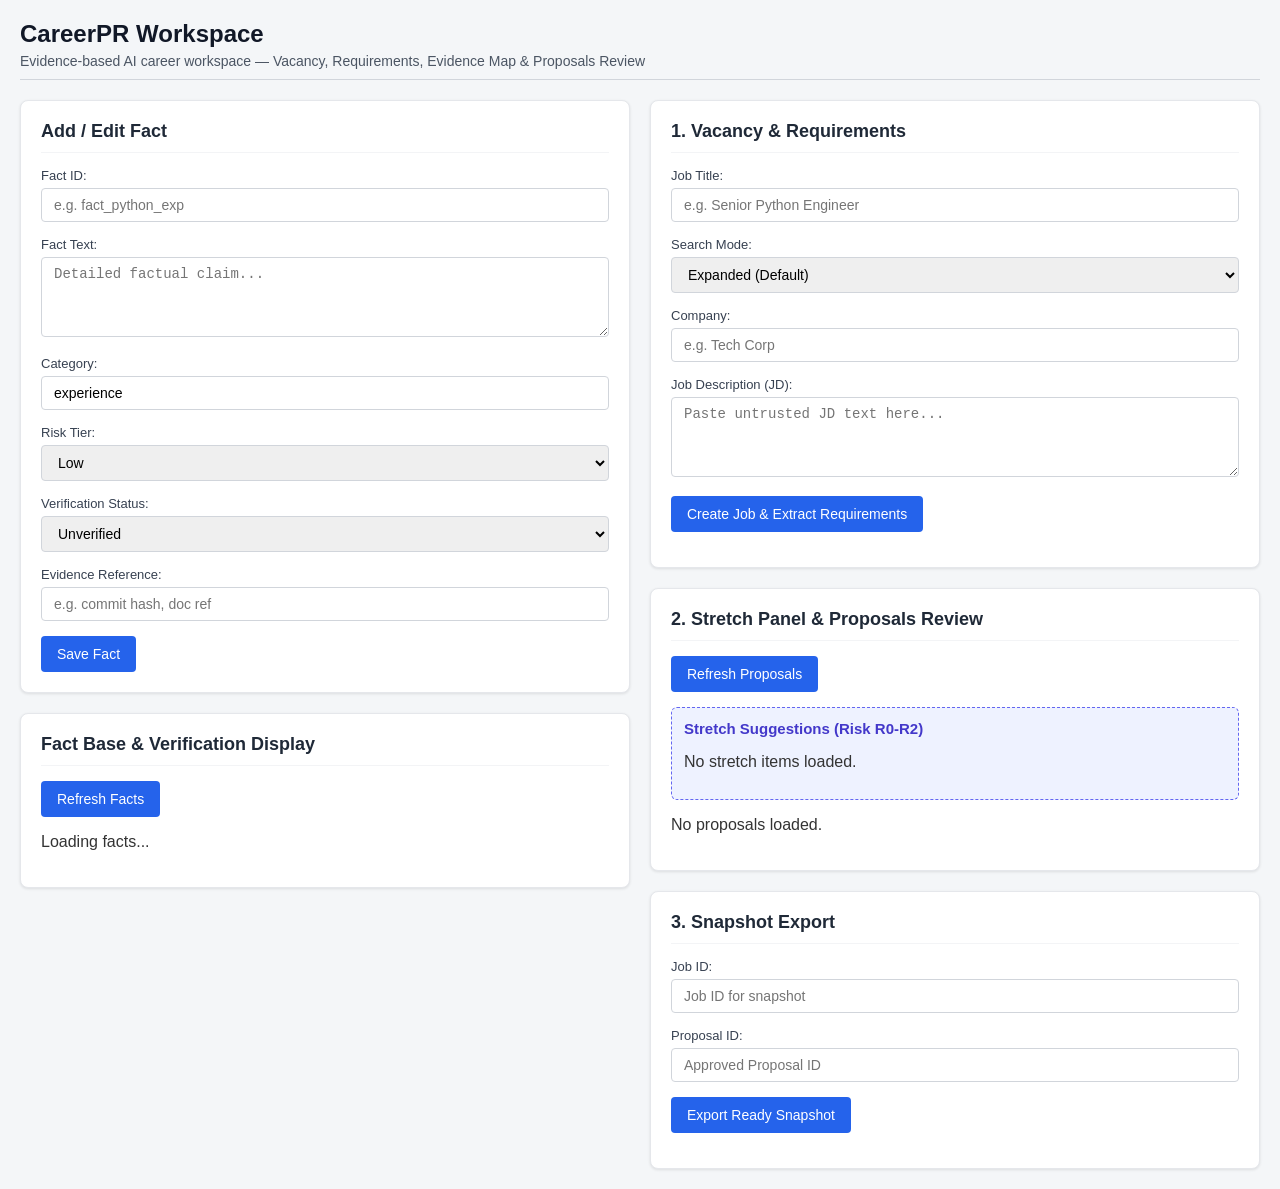
<file: frontend/index.html>
<!DOCTYPE html>
<html lang="en">
<head>
    <meta charset="UTF-8">
    <meta name="viewport" content="width=device-width, initial-scale=1.0">
    <title>CareerPR - Vacancy, Proposal & Fact Base Workspace</title>
    <link rel="stylesheet" href="styles.css">
</head>
<body>
    <header>
        <h1>CareerPR Workspace</h1>
        <p>Evidence-based AI career workspace — Vacancy, Requirements, Evidence Map & Proposals Review</p>
    </header>

    <main class="grid-layout">
        <!-- Column 1: Facts & Vacancy Input -->
        <div class="column">
            <section class="card">
                <h2>Add / Edit Fact</h2>
                <form id="fact-form">
                    <div class="form-group">
                        <label for="fact-id">Fact ID:</label>
                        <input type="text" id="fact-id" required placeholder="e.g. fact_python_exp">
                    </div>
                    <div class="form-group">
                        <label for="fact-text">Fact Text:</label>
                        <textarea id="fact-text" required placeholder="Detailed factual claim..."></textarea>
                    </div>
                    <div class="form-group">
                        <label for="fact-category">Category:</label>
                        <input type="text" id="fact-category" value="experience" placeholder="experience, skill, education...">
                    </div>
                    <div class="form-group">
                        <label for="fact-risk">Risk Tier:</label>
                        <select id="fact-risk">
                            <option value="low">Low</option>
                            <option value="medium">Medium</option>
                            <option value="high">High</option>
                        </select>
                    </div>
                    <div class="form-group">
                        <label for="fact-verification">Verification Status:</label>
                        <select id="fact-verification">
                            <option value="unverified">Unverified</option>
                            <option value="verified">Verified</option>
                            <option value="disputed">Disputed</option>
                            <option value="user_stretch">User Stretch</option>
                        </select>
                    </div>
                    <div class="form-group">
                        <label for="fact-evidence">Evidence Reference:</label>
                        <input type="text" id="fact-evidence" placeholder="e.g. commit hash, doc ref">
                    </div>
                    <button type="submit" id="save-fact-btn">Save Fact</button>
                </form>
            </section>

            <section class="card">
                <h2>Fact Base & Verification Display</h2>
                <div class="controls">
                    <button id="refresh-facts-btn">Refresh Facts</button>
                </div>
                <div id="facts-container">
                    <p>Loading facts...</p>
                </div>
            </section>
        </div>

        <!-- Column 2: Vacancy, Requirements, Stretch & Proposals -->
        <div class="column">
            <section class="card">
                <h2>1. Vacancy & Requirements</h2>
                <form id="job-form">
                    <div class="form-group">
                        <label for="job-title">Job Title:</label>
                        <input type="text" id="job-title" required placeholder="e.g. Senior Python Engineer">
                    </div>
                    <div class="form-group">
                        <label for="search-mode">Search Mode:</label>
                        <select id="search-mode">
                            <option value="expanded" selected>Expanded (Default)</option>
                            <option value="strict">Strict</option>
                            <option value="exploration">Exploration</option>
                        </select>
                    </div>
                    <div class="form-group">
                        <label for="job-company">Company:</label>
                        <input type="text" id="job-company" required placeholder="e.g. Tech Corp">
                    </div>
                    <div class="form-group">
                        <label for="job-text">Job Description (JD):</label>
                        <textarea id="job-text" required placeholder="Paste untrusted JD text here..."></textarea>
                    </div>
                    <button type="submit" id="create-job-btn">Create Job & Extract Requirements</button>
                </form>
                <div id="job-result" class="mt-15"></div>
                <div id="role-directions-container" class="mt-15"></div>
                <div id="requirements-container" class="mt-15"></div>
            </section>

            <section class="card">
                <h2>2. Stretch Panel & Proposals Review</h2>
                <div class="controls">
                    <button id="refresh-proposals-btn">Refresh Proposals</button>
                </div>
                <div id="stretch-panel" class="stretch-box">
                    <h3>Stretch Suggestions (Risk R0-R2)</h3>
                    <div id="stretch-container"><p>No stretch items loaded.</p></div>
                </div>
                <div id="proposals-container" class="mt-15">
                    <p>No proposals loaded.</p>
                </div>
            </section>

            <section class="card">
                <h2>3. Snapshot Export</h2>
                <form id="snapshot-form">
                    <div class="form-group">
                        <label for="snapshot-job-id">Job ID:</label>
                        <input type="text" id="snapshot-job-id" required placeholder="Job ID for snapshot">
                    </div>
                    <div class="form-group">
                        <label for="snapshot-proposal-id">Proposal ID:</label>
                        <input type="text" id="snapshot-proposal-id" required placeholder="Approved Proposal ID">
                    </div>
                    <button type="submit" id="export-snapshot-btn">Export Ready Snapshot</button>
                </form>
                <div id="snapshot-result" class="mt-15"></div>
            </section>
        </div>
    </main>

    <script src="app.js"></script>
</body>
</html>
</file>
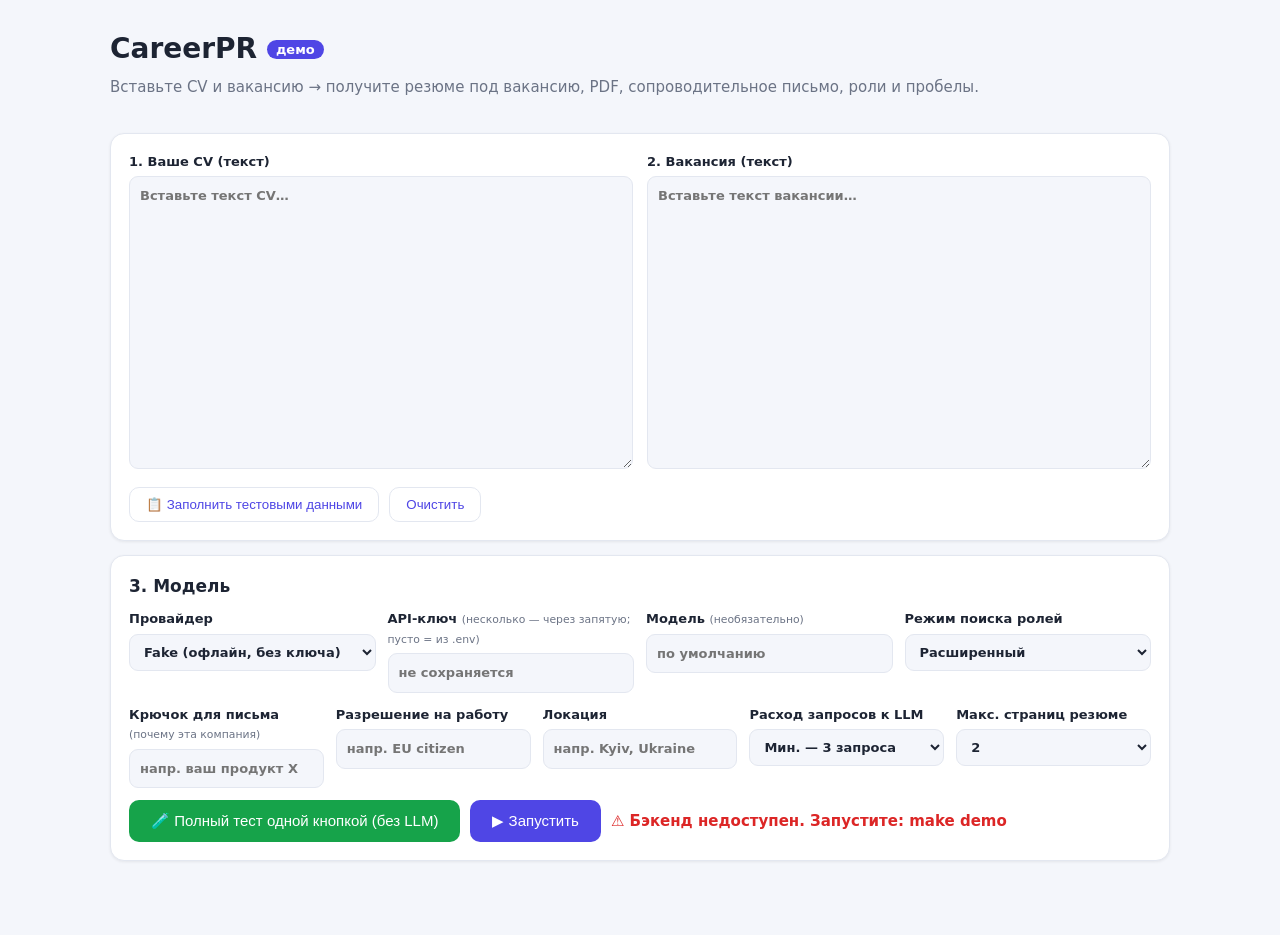
<file: frontend/demo.html>
<!doctype html>
<html lang="ru">
<head>
<meta charset="utf-8"><meta name="viewport" content="width=device-width,initial-scale=1">
<title>CareerPR — демо</title>
<link rel="stylesheet" href="demo.css">
</head>
<body>
<header><h1>CareerPR <span>демо</span></h1>
<p>Вставьте CV и вакансию → получите резюме под вакансию, PDF, сопроводительное письмо, роли и пробелы.</p></header>
<main>
<section class="card">
  <div class="grid2">
    <label>1. Ваше CV (текст)
      <textarea id="cv" rows="14" placeholder="Вставьте текст CV…"></textarea></label>
    <label>2. Вакансия (текст)
      <textarea id="job" rows="14" placeholder="Вставьте текст вакансии…"></textarea></label>
  </div>
  <div class="row"><button class="ghost" id="sample">📋 Заполнить тестовыми данными</button>
    <button class="ghost" id="clear">Очистить</button></div>
</section>

<section class="card">
  <h2>3. Модель</h2>
  <div class="grid4">
    <label>Провайдер
      <select id="provider">
        <option value="fake">Fake (офлайн, без ключа)</option>
        <option value="gemini">Gemini</option>
        <option value="deepseek">DeepSeek</option>
        <option value="openrouter">OpenRouter (только бесплатные)</option>
        <option value="ollama">Ollama (локально)</option>
      </select></label>
    <label>API-ключ <small id="keyhint">(несколько — через запятую; пусто = из .env)</small>
      <input id="key" type="password" autocomplete="off" placeholder="не сохраняется"></label>
    <label>Модель <small>(необязательно)</small><input id="model" placeholder="по умолчанию"></label>
    <label>Режим поиска ролей
      <select id="mode"><option value="expanded">Расширенный</option>
        <option value="strict">Строгий</option><option value="exploration">Исследование</option></select></label>
  </div>
  <div class="grid4">
    <label>Крючок для письма <small>(почему эта компания)</small><input id="hook" placeholder="напр. ваш продукт X"></label>
    <label>Разрешение на работу<input id="auth" placeholder="напр. EU citizen"></label>
    <label>Локация<input id="loc" placeholder="напр. Kyiv, Ukraine"></label>
    <label>Расход запросов к LLM
      <select id="effort"><option value="min" selected>Мин. — 3 запроса</option>
        <option value="balanced">Средний — ~6</option><option value="full">Полный — до 11</option></select></label>
    <label>Макс. страниц резюме<select id="pages"><option>1</option><option selected>2</option><option>3</option></select></label>
  </div>
  <label class="check" id="consentRow"><input type="checkbox" id="consent">
    Согласен отправить текст CV и вакансии во внешний LLM (Gemini/DeepSeek/OpenRouter)</label>
  <div class="row">
    <button class="big green" id="full">🧪 Полный тест одной кнопкой (без LLM)</button>
    <button class="big" id="run">▶ Запустить</button>
    <span id="status"></span>
  </div>
</section>

<section id="out" class="card hidden">
  <nav id="tabs"></nav>
  <div id="pane"></div>
</section>
</main>
<script src="demo.js"></script>
</body></html>
</file>
<file: frontend/styles.css>
body {
    font-family: -apple-system, BlinkMacSystemFont, "Segoe UI", Roboto, Helvetica, Arial, sans-serif;
    margin: 0;
    padding: 20px;
    background-color: #f4f6f8;
    color: #333;
}

header {
    margin-bottom: 20px;
    border-bottom: 1px solid #d1d5db;
    padding-bottom: 10px;
}

header h1 {
    margin: 0 0 5px 0;
    font-size: 24px;
    color: #111827;
}

header p {
    margin: 0;
    color: #4b5563;
    font-size: 14px;
}

main.grid-layout {
    display: grid;
    grid-template-columns: 1fr 1fr;
    gap: 20px;
}

.column {
    display: flex;
    flex-direction: column;
    gap: 20px;
}

@media (max-width: 900px) {
    main.grid-layout {
        grid-template-columns: 1fr;
    }
}

.card {
    background: #ffffff;
    border: 1px solid #e5e7eb;
    border-radius: 8px;
    padding: 20px;
    box-shadow: 0 1px 3px rgba(0, 0, 0, 0.1);
}

.card h2 {
    margin-top: 0;
    font-size: 18px;
    border-bottom: 1px solid #f3f4f6;
    padding-bottom: 10px;
    color: #1f2937;
}

.form-group {
    margin-bottom: 15px;
}

.form-group label {
    display: block;
    margin-bottom: 5px;
    font-weight: 500;
    font-size: 13px;
    color: #374151;
}

.form-group input,
.form-group textarea,
.form-group select {
    width: 100%;
    padding: 8px 12px;
    border: 1px solid #d1d5db;
    border-radius: 4px;
    font-size: 14px;
    box-sizing: border-box;
}

.form-group textarea {
    resize: vertical;
    min-height: 80px;
}

button {
    background-color: #2563eb;
    color: white;
    border: none;
    padding: 10px 16px;
    font-size: 14px;
    font-weight: 500;
    border-radius: 4px;
    cursor: pointer;
}

button:hover {
    background-color: #1d4ed8;
}

.controls {
    margin-bottom: 15px;
}

.fact-item, .proposal-item, .requirement-item {
    border: 1px solid #e5e7eb;
    border-radius: 6px;
    padding: 12px;
    margin-bottom: 10px;
    background: #f9fafb;
}

.fact-header {
    display: flex;
    justify-content: space-between;
    font-weight: bold;
    font-size: 14px;
    margin-bottom: 5px;
    color: #1f2937;
}

.badge {
    padding: 2px 6px;
    border-radius: 4px;
    font-size: 11px;
    text-transform: uppercase;
}

.badge.verified { background-color: #d1fae5; color: #065f46; }
.badge.unverified { background-color: #ffee99; color: #78350f; }
.badge.disputed { background-color: #fee2e2; color: #991b1b; }
.badge.user_stretch { background-color: #e0e7ff; color: #3730a3; }
.badge.approved { background-color: #d1fae5; color: #065f46; }
.badge.rejected { background-color: #fee2e2; color: #991b1b; }
.badge.proposed { background-color: #fef3c7; color: #92400e; }
.badge.direct { background-color: #d1fae5; color: #065f46; }
.badge.transferable { background-color: #e0e7ff; color: #3730a3; }
.badge.potential { background-color: #fef3c7; color: #92400e; }
.badge.genuine_gap { background-color: #fee2e2; color: #991b1b; }

.role-direction-item {
    border: 1px solid #c7d2fe;
    border-radius: 6px;
    padding: 12px;
    margin-bottom: 10px;
    background: #eef2ff;
}

.fact-body, .proposal-body {
    font-size: 13px;
    color: #4b5563;
    margin-bottom: 5px;
}

.fact-meta, .proposal-meta {
    font-size: 11px;
    color: #6b7280;
}

.stretch-box {
    border: 1px dashed #6366f1;
    background: #eef2ff;
    padding: 12px;
    border-radius: 6px;
    margin-bottom: 15px;
}

.stretch-box h3 {
    margin-top: 0;
    font-size: 15px;
    color: #4338ca;
}

.mt-15 {
    margin-top: 15px;
}
</file>
<file: frontend/demo.css>
:root{--bg:#f4f6fb;--card:#fff;--ink:#1d2433;--mut:#6b7385;--pri:#4f46e5;--ok:#16a34a;--warn:#d97706;--bad:#dc2626;--line:#e3e7f0}
@media (prefers-color-scheme:dark){:root{--bg:#10131c;--card:#181c28;--ink:#e8ebf4;--mut:#98a0b3;--line:#2a3042}}
*{box-sizing:border-box}body{margin:0;background:var(--bg);color:var(--ink);font:15px/1.5 system-ui,Segoe UI,sans-serif}
header{padding:28px 20px 8px;max-width:1100px;margin:auto}header h1{margin:0;font-size:28px}
header h1 span{background:var(--pri);color:#fff;font-size:13px;padding:2px 9px;border-radius:99px;vertical-align:middle}
header p{color:var(--mut);margin:6px 0 0}main{max-width:1100px;margin:auto;padding:12px 20px 60px}
.card{background:var(--card);border:1px solid var(--line);border-radius:14px;padding:18px;margin:14px 0;box-shadow:0 1px 3px #0001}
h2{margin:0 0 10px;font-size:17px}label{display:block;font-weight:600;font-size:13px}small{color:var(--mut);font-weight:400}
textarea,input,select{width:100%;margin-top:5px;padding:9px 10px;border:1px solid var(--line);border-radius:9px;background:var(--bg);color:var(--ink);font:inherit}
textarea{resize:vertical;font-size:13px}.grid2{display:grid;grid-template-columns:1fr 1fr;gap:14px}
.grid4{display:grid;grid-template-columns:repeat(auto-fit,minmax(190px,1fr));gap:12px;margin-bottom:12px}
@media(max-width:800px){.grid2,.grid4{grid-template-columns:1fr}}
.row{display:flex;gap:10px;align-items:center;flex-wrap:wrap;margin-top:12px}
.check{display:flex;gap:8px;align-items:center;font-weight:400}.check input{width:auto;margin:0}
button{border:0;border-radius:10px;padding:9px 16px;background:var(--pri);color:#fff;font:600 14px inherit;cursor:pointer}
button.ghost{background:transparent;color:var(--pri);border:1px solid var(--line)}button.big{padding:12px 22px;font-size:15px}
button.green{background:var(--ok)}button:disabled{opacity:.5;cursor:wait}
.hidden{display:none}#status{color:var(--mut)}#status.err{color:var(--bad);font-weight:600}
#tabs{display:flex;gap:6px;flex-wrap:wrap;border-bottom:1px solid var(--line);padding-bottom:10px;margin-bottom:14px}
#tabs button{background:transparent;color:var(--mut);border:1px solid transparent}
#tabs button.on{background:var(--pri);color:#fff}
.badge{display:inline-block;padding:2px 9px;border-radius:99px;font-size:12px;font-weight:700;color:#fff;background:var(--mut)}
.b-strong,.b-direct,.b-applied,.b-ok{background:var(--ok)}.b-possible,.b-transferable,.b-potential,.b-kept{background:var(--warn)}
.b-stretch{background:#7c3aed}.b-blocked,.b-genuine_gap{background:var(--bad)}
.item{border:1px solid var(--line);border-radius:10px;padding:10px 12px;margin:8px 0}
.item small{display:block;margin-top:4px}.big-bucket{font-size:22px;margin:6px 0}
pre,.doc{background:var(--bg);border:1px solid var(--line);border-radius:10px;padding:14px;overflow:auto;white-space:pre-wrap;font-size:13px}
iframe{width:100%;height:640px;border:1px solid var(--line);border-radius:10px}
del{color:var(--bad)}ins{color:var(--ok);text-decoration:none}a.dl{display:inline-block;margin:0 8px 10px 0;padding:8px 14px;border-radius:9px;background:var(--pri);color:#fff;text-decoration:none;font-weight:600}
</file>
